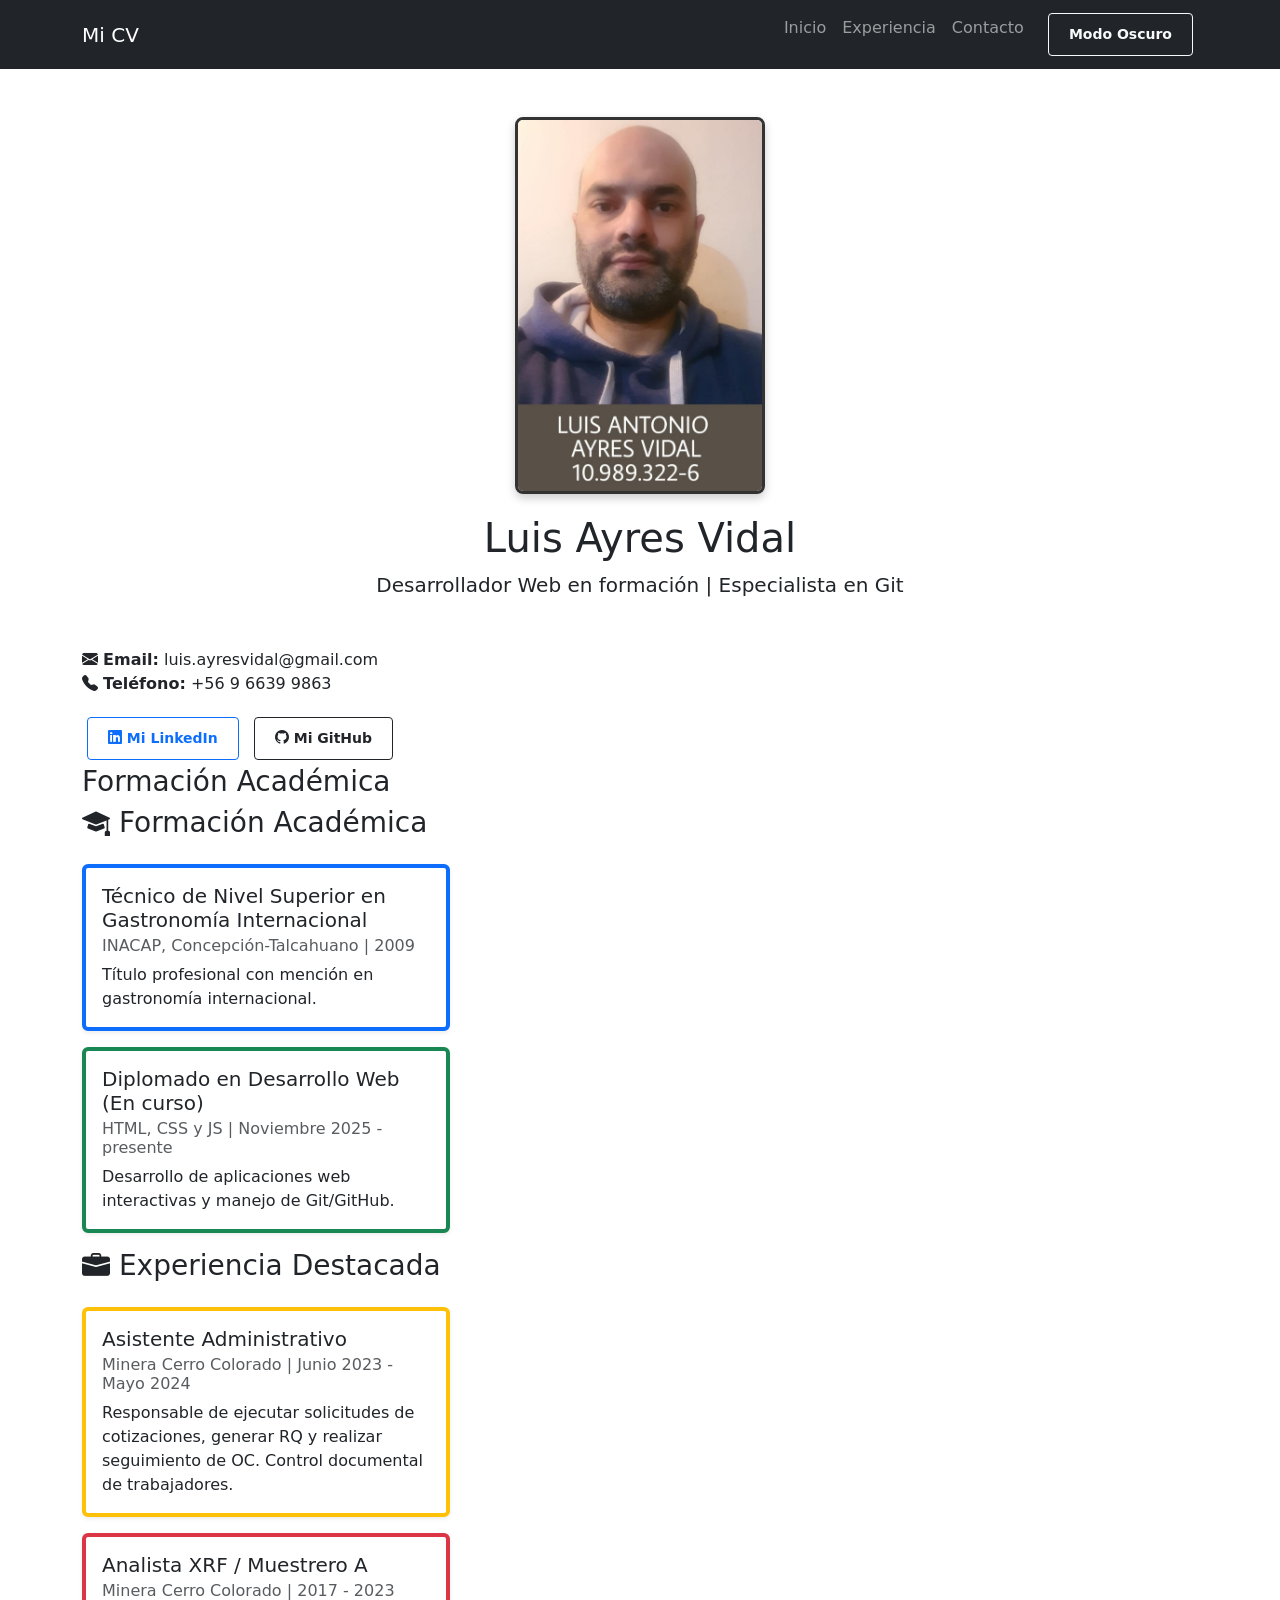
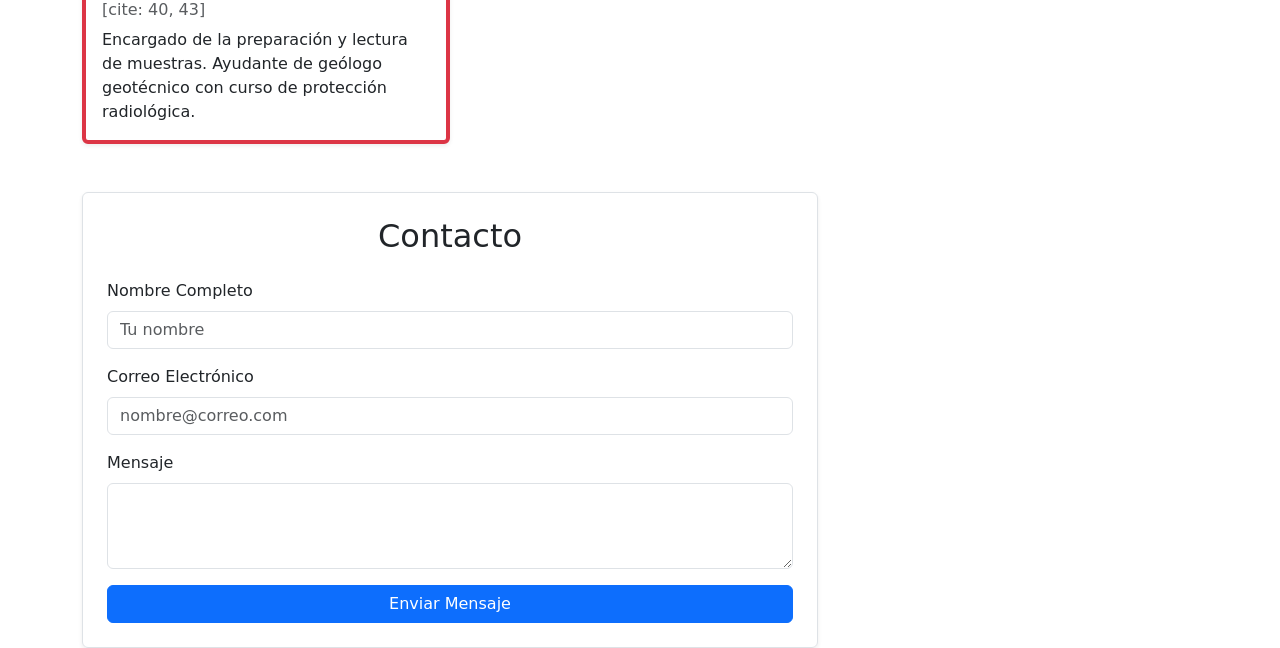
<file: index.html>
<!DOCTYPE html>
<html lang="es">
<head>
    <meta charset="UTF-8">
    <meta name="viewport" content="width=device-width, initial-scale=1.0">
    <title>CV Interactivo - Luis Ayres</title>
    <link href="https://cdn.jsdelivr.net/npm/bootstrap@5.3.0/dist/css/bootstrap.min.css" rel="stylesheet">
    <link rel="stylesheet" href="https://cdn.jsdelivr.net/npm/bootstrap-icons@1.11.1/font/bootstrap-icons.css">
    <link rel="stylesheet" href="style.css">
</head>
<body>

    <nav class="navbar navbar-expand-lg navbar-dark bg-dark sticky-top">
        <div class="container">
            <a class="navbar-brand" href="#">Mi CV</a>
            <div class="navbar-nav">
                <a class="nav-link" href="#inicio">Inicio</a>
                <a class="nav-link" href="#experiencia">Experiencia</a>
                <a class="nav-link" href="#contacto">Contacto</a>
                <button id="darkModeBtn" class="btn btn-outline-light btn-sm ms-3">Modo Oscuro</button>
            </div>
        </div>
    </nav>

    <main class="container mt-5">
        <section id="inicio" class="text-center mb-5">
            <img src="perfil.jpg.jpg" alt="Foto de Luis con rut" class="img-perfil">
            <h1>Luis Ayres Vidal</h1>
            <p class="lead">Desarrollador Web en formación | Especialista en Git</p>
        </section>
<div class="mt-4">
    <p>
        <i class="bi bi-envelope-fill"></i> <strong>Email:</strong> luis.ayresvidal@gmail.com <br>
        <i class="bi bi-telephone-fill"></i> <strong>Teléfono:</strong> +56 9 6639 9863
    </p>
    
    <a href="www.linkedin.com/in/luis-ayres-vidal-49352a11b" target="_blank" class="btn btn-outline-primary btn-sm">
        <i class="bi bi-linkedin"></i> Mi LinkedIn
    </a>
    
    <a href="https://github.com/luisayresvidal-dev" target="_blank" class="btn btn-outline-dark btn-sm">
        <i class="bi bi-github"></i> Mi GitHub
    </a>
</div>
        <section id="experiencia" class="row">
            <div class="col-md-8">
    <h3>Formación Académica</h3>
    
    <div class="col-md-6">
    <h3 class="mb-4"><i class="bi bi-mortarboard-fill"></i> Formación Académica</h3>
    
    <div class="card mb-3 shadow-sm border-start border-primary border-4">
        <div class="card-body">
            <h5 class="card-title">Técnico de Nivel Superior en Gastronomía Internacional</h5>
            <h6 class="card-subtitle mb-2 text-muted">INACAP, Concepción-Talcahuano | 2009</h6>
            <p class="card-text">Título profesional con mención en gastronomía internacional.</p>
        </div>
    </div>

    <div class="card mb-3 shadow-sm border-start border-success border-4">
        <div class="card-body">
            <h5 class="card-title">Diplomado en Desarrollo Web (En curso)</h5>
            <h6 class="card-subtitle mb-2 text-muted">HTML, CSS y JS | Noviembre 2025 - presente </h6>
            <p class="card-text">Desarrollo de aplicaciones web interactivas y manejo de Git/GitHub.</p>
        </div>
    </div>
</div>

<div class="col-md-6">
    <h3 class="mb-4"><i class="bi bi-briefcase-fill"></i> Experiencia Destacada</h3>
    
  
    <div class="card mb-3 shadow-sm border-start border-warning border-4">
        <div class="card-body">
            <h5 class="card-title">Asistente Administrativo</h5>
            <h6 class="card-subtitle mb-2 text-muted">Minera Cerro Colorado | Junio 2023 - Mayo 2024 </h6>
            <p class="card-text">Responsable de ejecutar solicitudes de cotizaciones, generar RQ y realizar seguimiento de OC. Control documental de trabajadores.</p>
        </div>
    </div>

    <div class="card mb-3 shadow-sm border-start border-danger border-4">
        <div class="card-body">
            <h5 class="card-title">Analista XRF / Muestrero A</h5>
            <h6 class="card-subtitle mb-2 text-muted">Minera Cerro Colorado | 2017 - 2023 [cite: 40, 43]</h6>
            <p class="card-text">Encargado de la preparación y lectura de muestras. Ayudante de geólogo geotécnico con curso de protección radiológica.</p>
        </div>
    </div>
</div>

        <section id="contacto" class="mt-5 p-4 border rounded shadow-sm">
    <h2 class="mb-4 text-center">Contacto</h2>
    <form id="contactForm" novalidate>
        <div class="mb-3">
            <label for="nombre" class="form-label">Nombre Completo</label>
            <input type="text" class="form-control" id="nombre" placeholder="Tu nombre" required>
            <div id="nombreError" class="text-danger small"></div>
        </div>
        <div class="mb-3">
            <label for="email" class="form-label">Correo Electrónico</label>
            <input type="email" class="form-control" id="email" placeholder="nombre@correo.com" required>
            <div id="emailError" class="text-danger small"></div>
        </div>
        <div class="mb-3">
            <label for="mensaje" class="form-label">Mensaje</label>
            <textarea class="form-control" id="mensaje" rows="3" required></textarea>
        </div>
        <button type="submit" class="btn btn-primary w-100">Enviar Mensaje</button>
    </form>
</section>
    </main>

    <script src="https://code.jquery.com/jquery-3.7.1.min.js"></script>
    <script src="script.js"></script>
</body>
</html>
</file>
<file: style.css>
/* Estilos para la foto de perfil cuadrada */
.img-perfil {
    width: 250px;       /* Un poco más grande para leer el RUT */
    height: auto;        /* Deja que la altura se ajuste proporcionalmente */
    border: 3px solid #333; /* Un borde sólido para que parezca una credencial */
    border-radius: 8px;  /* Bordes apenas redondeados para que se vea moderno, pero sigue siendo cuadrada */
    box-shadow: 0px 4px 10px rgba(0,0,0,0.2);
    margin-bottom: 20px;
}
.btn-sm {
    margin: 5px;
    padding: 10px 20px;
    font-weight: bold;
}
/* --- ESTILOS PARA EL MODO OSCURO --- */

/* Se activa cuando JavaScript añade la clase .dark-mode al body */
body.dark-mode {
    background-color: #1a1a1a !important; /* Fondo casi negro */
    color: #ffffff !important;           /* Texto blanco */
}

/* Cambia el color de las tarjetas en modo oscuro */
body.dark-mode .card {
    background-color: #2d2d2d !important;
    color: #ffffff !important;
    border-color: #444 !important;
}

/* Ajusta los textos secundarios para que no se pierdan */
body.dark-mode .text-muted {
    color: #bbbbbb !important;
}

/* Asegura que los títulos de las secciones sean visibles */
body.dark-mode h1, body.dark-mode h2, body.dark-mode h3 {
    color: #ffffff;
}
</file>
